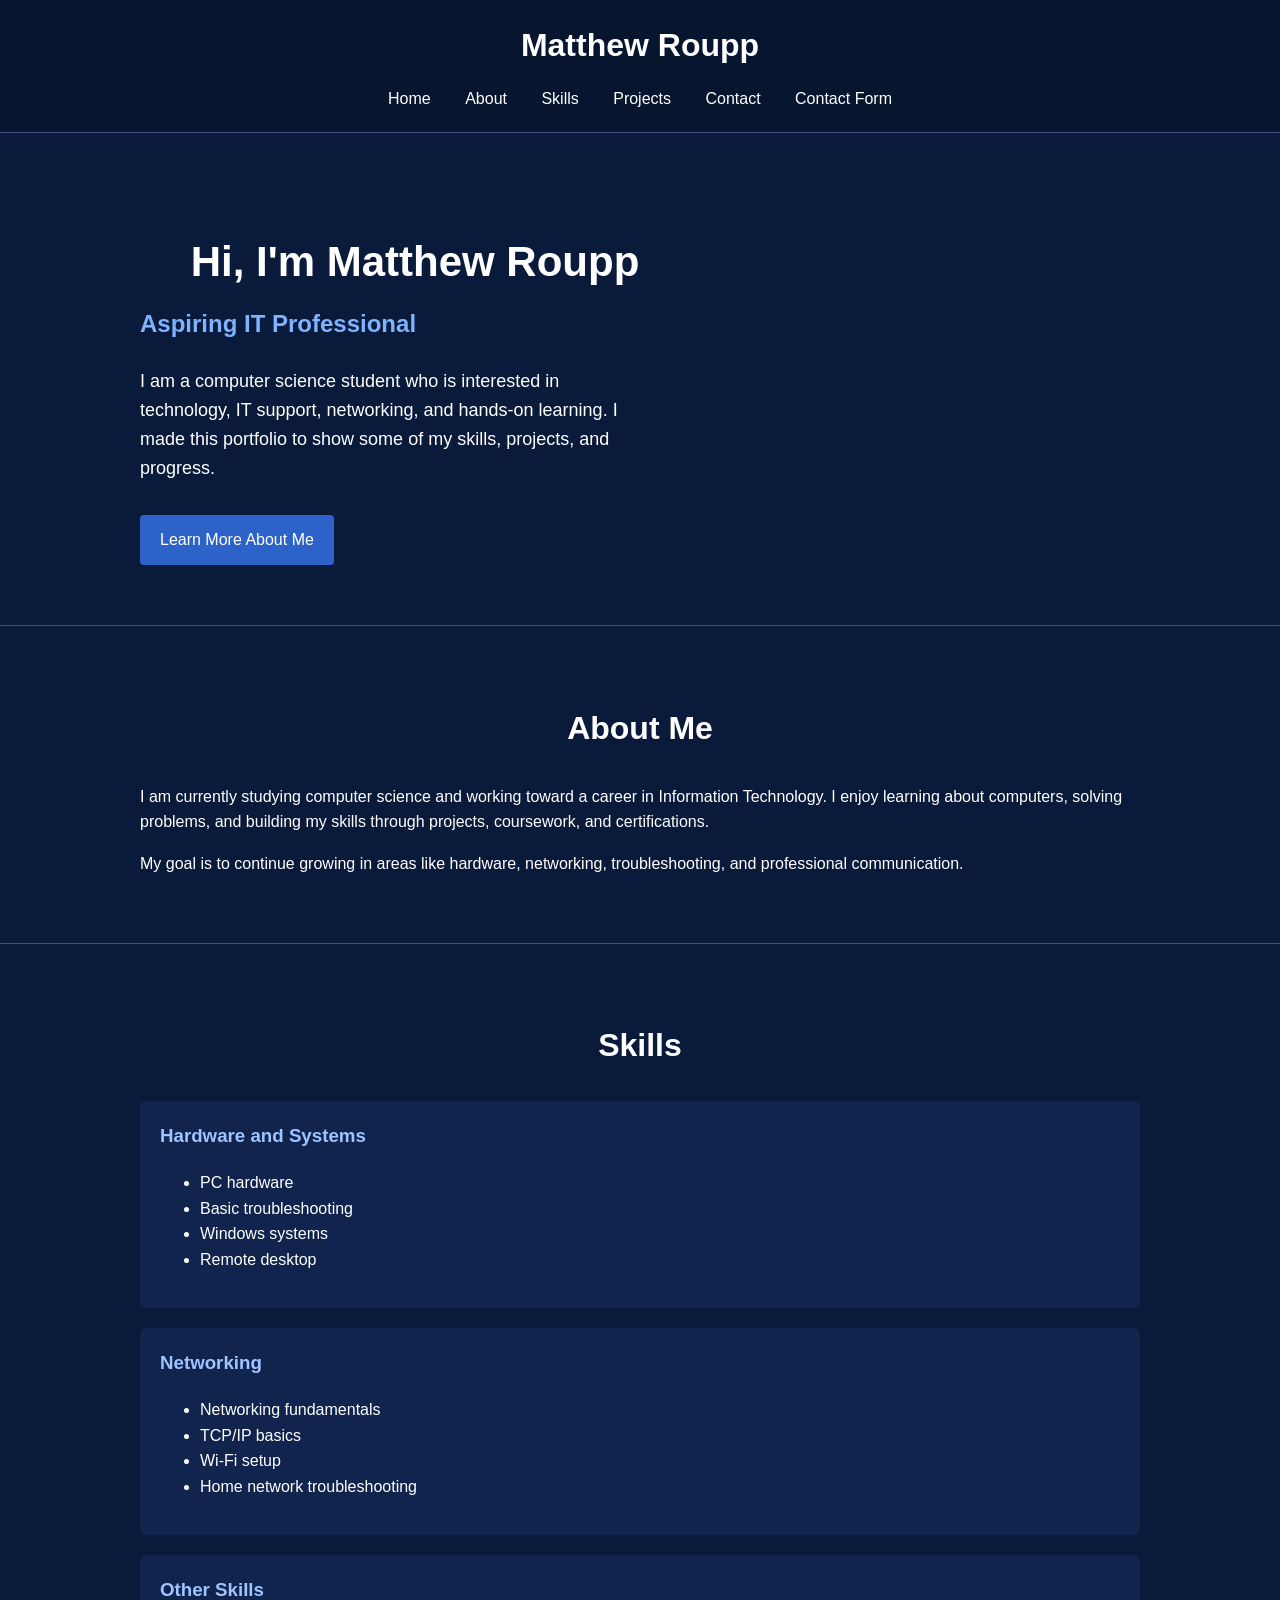
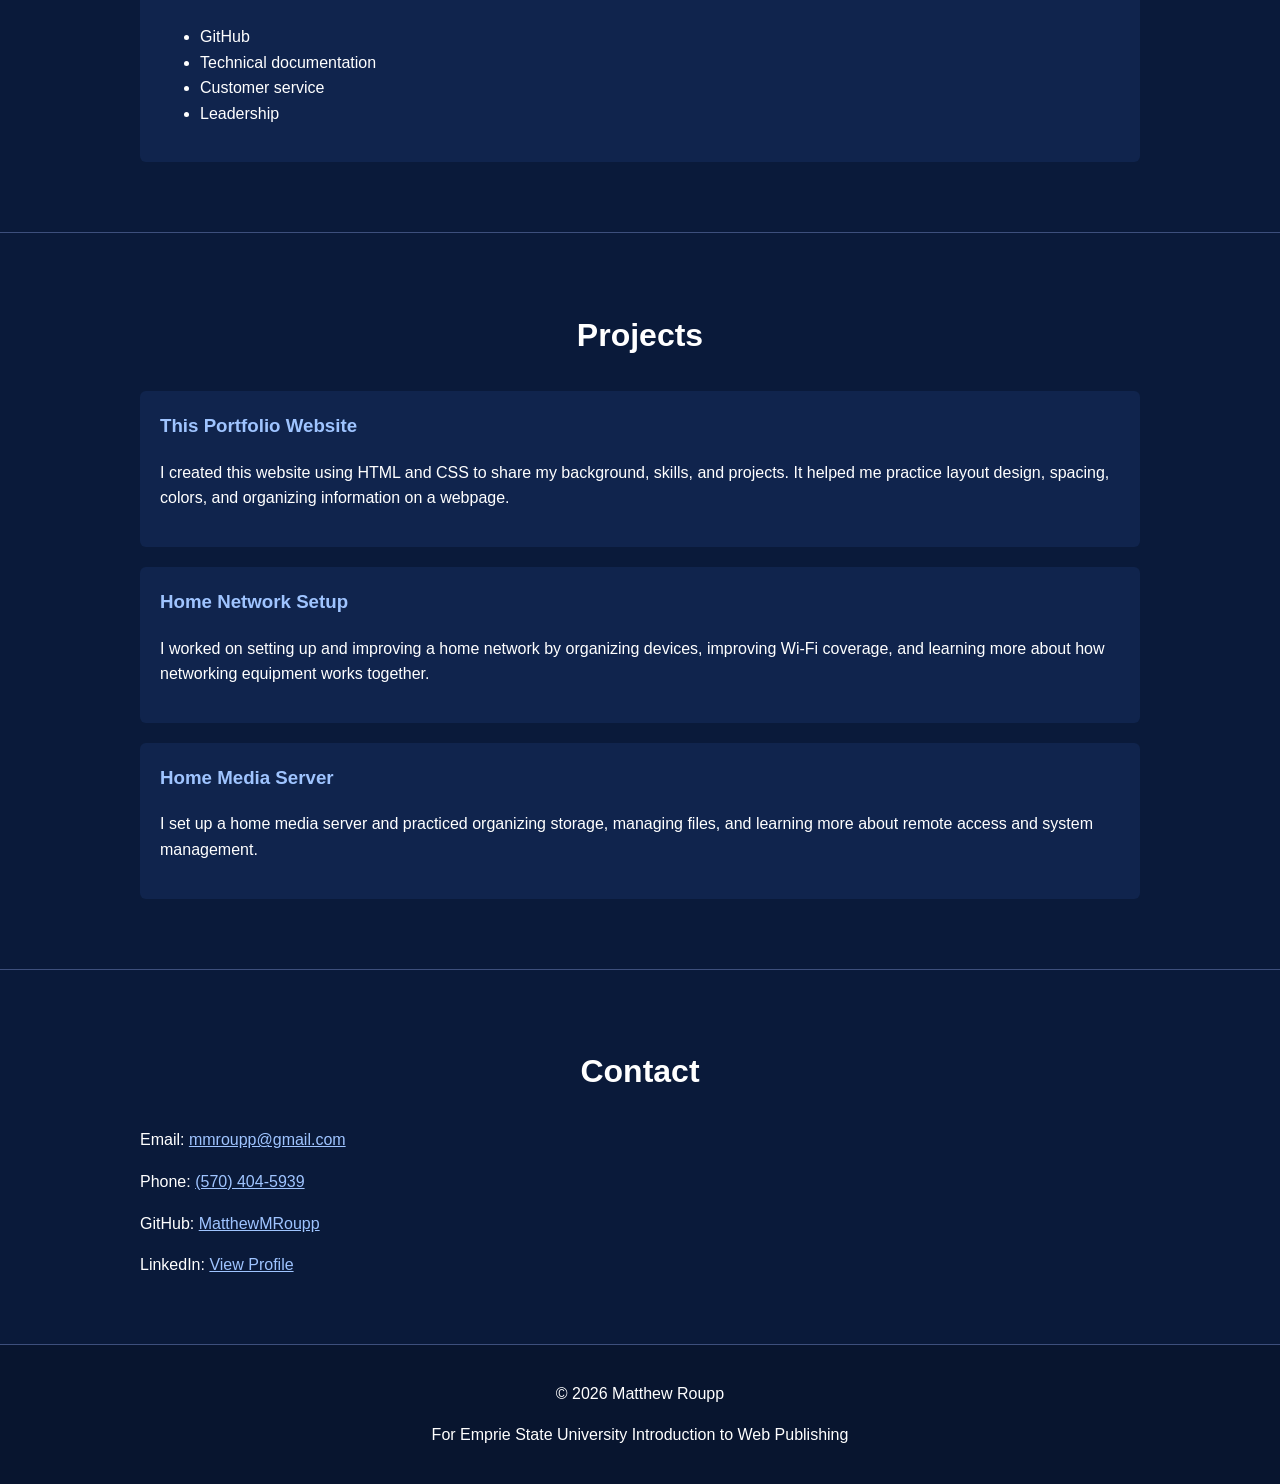
<file: index.html>
<!DOCTYPE html>
<!-- 
================================================================================================================================
This html file is made by Matthew Roupp for (2026SP-INFT-1005-01) Introduction to Web Publishing at SUNY Empire State University.
Yes, I know it's not amazing, but it was what inspired the page that I have now. Every project has to start somewhere.
Everything is labeled so I could look at it and know where to look to fix it. Lots of trial and error.
=================================================================================================================================
-->
<html lang="en">
<head>
  <!-- Basic page setup -->
  <meta charset="UTF-8">
  <meta name="viewport" content="width=device-width, initial-scale=1.0">

  <!-- Title shown in the browser tab -->
  <title>Matthew Roupp Portfolio</title>

  <!-- Link to the CSS file -->
  <link rel="stylesheet" href="style.css">
</head>
<body>

  <!-- =========================
       HEADER / NAVIGATION
       This section holds my name and the navigation links.
  ========================== -->
  <header>
    <div class="container">
      <h1>Matthew Roupp</h1>

      <nav>
        <ul>
          <li><a href="#home">Home</a></li>
          <li><a href="#about">About</a></li>
          <li><a href="#skills">Skills</a></li>
          <li><a href="#projects">Projects</a></li>
          <li><a href="#contact">Contact</a></li>
          <li><a href="contactform.html">Contact Form</a></li>
        </ul>
      </nav>
    </div>
  </header>

  <!-- =========================
       HOME / HERO SECTION
       First section users see.
       Introduces who I am.
  ========================== -->
  <section id="home" class="hero">
    <div class="container hero-content">

      <!-- Left side of hero section -->
      <div class="hero-text">
        <h2>Hi, I'm Matthew Roupp</h2>
        <h3>Aspiring IT Professional</h3>

        <p>
          I am a computer science student who is interested in technology, IT support,
          networking, and hands-on learning. I made this portfolio to show some of my
          skills, projects, and progress.
        </p>

        <!-- Button that jumps to About section -->
        <a href="#about" class="button">Learn More About Me</a>
      </div>

      <!-- Right side of hero section -->
      <div class="hero-image">
      <!-- put profile image here later -->
      </div>
    </div>
  </section>

  <!-- =========================
       ABOUT SECTION
       This section explains a little more about me and my goals.
  ========================== -->
  <section id="about">
    <div class="container">
      <h2>About Me</h2>

      <p>
        I am currently studying computer science and working toward a career in Information Technology.
        I enjoy learning about computers, solving problems, and building my skills through projects,
        coursework, and certifications.
      </p>

      <p>
        My goal is to continue growing in areas like hardware, networking, troubleshooting,
        and professional communication.
      </p>
    </div>
  </section>

  <!-- =========================
       SKILLS SECTION
       This section lists some of the skills I have been building.
  ========================== -->
  <section id="skills">
    <div class="container">
      <h2>Skills</h2>

      <!-- Skill card 1 -->
      <div class="card">
        <h3>Hardware and Systems</h3>
        <ul>
          <li>PC hardware</li>
          <li>Basic troubleshooting</li>
          <li>Windows systems</li>
          <li>Remote desktop</li>
        </ul>
      </div>

      <!-- Skill card 2 -->
      <div class="card">
        <h3>Networking</h3>
        <ul>
          <li>Networking fundamentals</li>
          <li>TCP/IP basics</li>
          <li>Wi-Fi setup</li>
          <li>Home network troubleshooting</li>
        </ul>
      </div>

      <!-- Skill card 3 -->
      <div class="card">
        <h3>Other Skills</h3>
        <ul>
          <li>GitHub</li>
          <li>Technical documentation</li>
          <li>Customer service</li>
          <li>Leadership</li>
        </ul>
      </div>
    </div>
  </section>

  <!-- =========================
       PROJECTS SECTION
       Shows some example projects I have worked on.
  ========================== -->
  <section id="projects">
    <div class="container">
      <h2>Projects</h2>

      <!-- Project 1 -->
      <div class="card">
        <h3>This Portfolio Website</h3>
        <p>
          I created this website using HTML and CSS to share my background, skills, and projects.
          It helped me practice layout design, spacing, colors, and organizing information on a webpage.
        </p>
      </div>

      <!-- Project 2 -->
      <div class="card">
        <h3>Home Network Setup</h3>
        <p>
          I worked on setting up and improving a home network by organizing devices,
          improving Wi-Fi coverage, and learning more about how networking equipment works together.
        </p>
      </div>

      <!-- Project 3 -->
      <div class="card">
        <h3>Home Media Server</h3>
        <p>
          I set up a home media server and practiced organizing storage, managing files,
          and learning more about remote access and system management.
        </p>
      </div>
    </div>
  </section>

  <!-- =========================
       CONTACT SECTION
  ========================== -->
  <section id="contact">
    <div class="container">
      <h2>Contact</h2>

      <p>Email: <a href="mailto:mmroupp@gmail.com">mmroupp@gmail.com</a></p>
      <p>Phone: <a href="tel:+15704045939">(570) 404-5939</a></p>
      <p>GitHub: <a href="https://github.com/MatthewMRoupp" target="_blank">MatthewMRoupp</a></p>
      <p>LinkedIn: <a href="https://www.linkedin.com/in/matthew-roupp-abb33a304/" target="_blank">View Profile</a></p>
    </div>
  </section>

  <!-- =========================
       FOOTER
  ========================== -->
  <footer>
    <div class="container">
      <p>&copy; 2026 Matthew Roupp</p>
      <p>For Emprie State University Introduction to Web Publishing</p>
    </div>
  </footer>

</body>
</html>
</file>
<file: style.css>
/* 
=========================
GENERAL PAGE STYLES
Affect the whole page.
========================= 
*/

/* Makes padding and borders count inside width */
* {
  box-sizing: border-box;
}

/* Main body styling */
body {
  margin: 0;
  font-family: Arial, sans-serif;
  background-color: #0a1a3a; /* <-------- background color */
  color: white;
  line-height: 1.6;
}

/* Keeps content centered and not too wide */
.container {
  width: 90%;
  max-width: 1000px;
  margin: 0 auto;
}

/* 
=============================
HEADER STYLES
Top section and navigation.
============================ */

header {
  background-color: #08152f;
  border-bottom: 1px solid #3d4f7c;
  padding: 20px 0;
}

header h1 {
  margin: 0;
  text-align: center;
  font-size: 32px;
}

/* Nav area */
nav {
  margin-top: 15px;
  text-align: center;
}

/* Removes bullet points from nav list */
nav ul {
  list-style: none;
  padding: 0;
  margin: 0;
}

/* Places links in a row */
nav ul li {
  display: inline-block;
  margin: 0 15px;
}

/* Styles nav links */
nav ul li a {
  color: white;
  text-decoration: none;
}

/* Hover effect for nav links */
nav ul li a:hover {
  color: #7db3ff;
}

/* 
=========================
HERO SECTION
Top intro area.
=========================
*/

.hero {
  padding: 60px 0;
  border-bottom: 1px solid #3d4f7c;
}

/* Holds hero text and image */
.hero-content {
  overflow: hidden;
}

/* Left side of hero */
.hero-text {
  width: 55%;
  float: left;
}

.hero-text h2 {
  font-size: 42px;
  margin-bottom: 10px;
}

.hero-text h3 {
  font-size: 24px;
  color: #7db3ff;
  margin-top: 0;
}

.hero-text p {
  font-size: 18px;
  max-width: 500px;
}

/* Button styling */
.button {
  display: inline-block;
  background-color: #2d63c8;
  color: white;
  text-decoration: none;
  padding: 12px 20px;
  margin-top: 15px;
  border-radius: 4px;
}

/* Button hover effect */
.button:hover {
  background-color: #3b75e0;
}

/* Right side of hero */
.hero-image {
  width: 35%;
  float: right;
  text-align: center;
}

/* Profile image */
.hero-image img {
  width: 250px;
  max-width: 100%;
  border: 2px solid #bfc7da;
}

/* 
=================================================
SECTION STYLES
General styles for each main section of the page.
=================================================
*/

section {
  padding: 50px 0;
  border-bottom: 1px solid #3d4f7c;
}

section h2 {
  text-align: center;
  font-size: 32px;
  margin-bottom: 30px;
}

/* 
===========================
CARD STYLES
Used for skills and projects.
=============================
*/

.card {
  background-color: #10244d;
  padding: 20px;
  margin-bottom: 20px;
  border-radius: 6px;
}

.card h3 {
  margin-top: 0;
  color: #9fc4ff;
}

/* =========================
   LINK STYLES
========================= */

a {
  color: #9fc4ff;
}

a:hover {
  color: white;
}

/* 
=========================
FOOTER
========================= */

footer {
  text-align: center;
  padding: 20px 0;
  background-color: #08152f;
}

/* 
=========================
MOBILE STYLES
Makes the page easier to use on smaller screens like on your phone.
========================= */

@media (max-width: 768px) {
  .hero-text,
  .hero-image {
    width: 100%;
    float: none;
    text-align: center;
  }

  .hero-text p {
    margin: 0 auto;
  }

  nav ul li {
    display: block;
    margin: 10px 0;
  }
}

/*
===================
Contact form styles 
===================
*/

form input,
form textarea {
  width: 100%;
  padding: 10px;
  margin-top: 5px;
}

form input[type="submit"],
form input[type="reset"] {
  width: auto;
  background-color: #2d63c8;
  color: white;
  border: none;
  padding: 10px 15px;
  margin-right: 10px;
  cursor: pointer;
}

form input[type="reset"] {
  background-color: #555;
}
</file>
